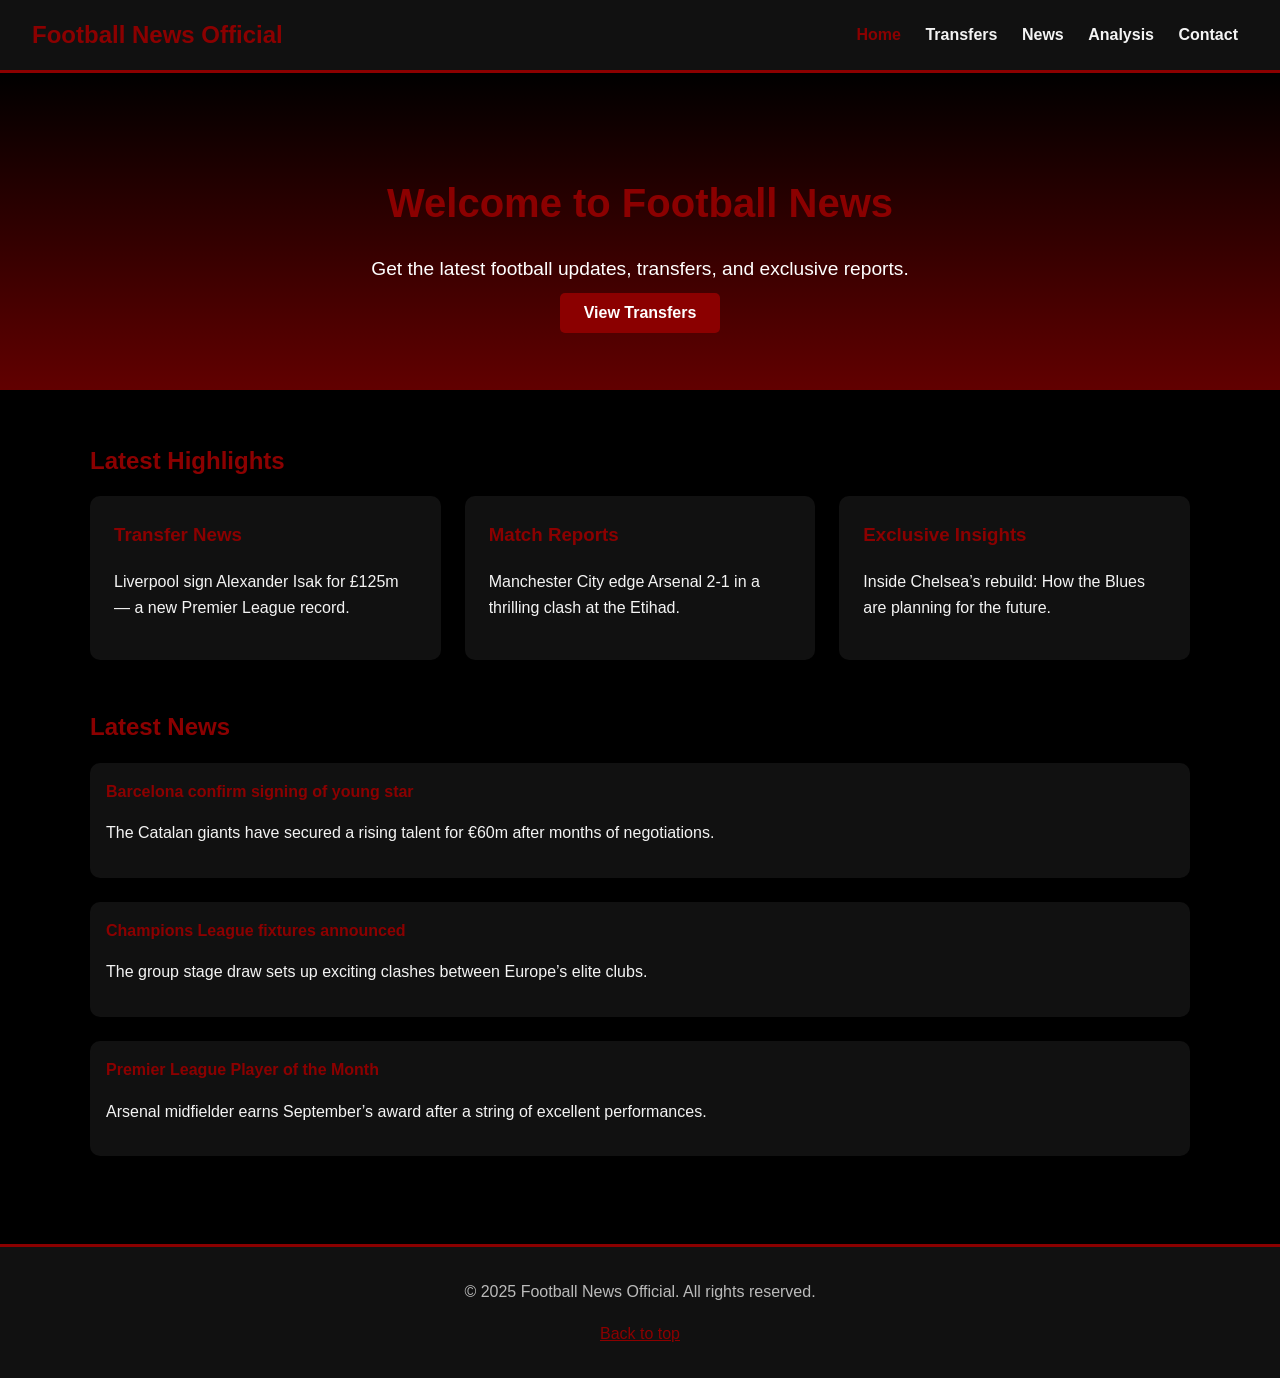
<file: index.html>
<!DOCTYPE html>
<html lang="en">
<head>
  <meta charset="utf-8" />
  <meta name="viewport" content="width=device-width, initial-scale=1" />
  <title>Football News Official</title>
  <meta name="description" content="Live transfers, match reports, and exclusive football coverage." />

  <!-- Internal CSS -->
  <style>
    :root {
      --primary: #8b0000; /* Dark red */
      --dark: #000;       /* Black */
      --light: #f4f4f4;   /* Light gray for text areas */
      --gray: #bbb;       /* Subtle gray */
    }

    body {
      margin: 0;
      font-family: Arial, sans-serif;
      background: var(--dark);
      color: var(--light);
      line-height: 1.6;
    }

    /* Navbar */
    header {
      background: #111;
      display: flex;
      justify-content: space-between;
      align-items: center;
      padding: 1rem 2rem;
      position: sticky;
      top: 0;
      z-index: 1000;
      border-bottom: 3px solid var(--primary);
    }
    header h1 { font-size: 1.5rem; margin: 0; color: var(--primary); }
    nav a {
      color: var(--light);
      text-decoration: none;
      margin: 0 10px;
      font-weight: bold;
      transition: color 0.3s;
    }
    nav a.active, nav a:hover { color: var(--primary); }

    /* Hero */
    .hero {
      background: linear-gradient(rgba(0,0,0,0.7), rgba(139,0,0,0.7)),
                  url('https://source.unsplash.com/1600x600/?football,stadium') center/cover no-repeat;
      color: white;
      text-align: center;
      padding: 4rem 2rem;
    }
    .hero h2 { font-size: 2.5rem; margin-bottom: 0.5rem; }
    .hero p { font-size: 1.2rem; margin-bottom: 1rem; }
    .btn {
      background: var(--primary);
      color: white;
      padding: 0.7rem 1.5rem;
      text-decoration: none;
      border-radius: 5px;
      font-weight: bold;
      transition: background 0.3s;
    }
    .btn:hover { background: #a50000; }

    /* Cards Section */
    main {
      padding: 2rem;
      max-width: 1100px;
      margin: auto;
    }
    h2 { color: var(--primary); margin-bottom: 1rem; }
    .cards {
      display: grid;
      grid-template-columns: repeat(auto-fit, minmax(280px, 1fr));
      gap: 1.5rem;
    }
    .card {
      background: #111;
      padding: 1.5rem;
      border-radius: 10px;
      box-shadow: 0 2px 6px rgba(0,0,0,0.5);
      transition: transform 0.3s, box-shadow 0.3s;
    }
    .card:hover {
      transform: translateY(-5px);
      box-shadow: 0 4px 12px rgba(139,0,0,0.7);
    }
    .card h3 { margin-top: 0; color: var(--primary); }

    /* News section */
    .news {
      margin-top: 3rem;
    }
    .news article {
      background: #111;
      margin-bottom: 1.5rem;
      padding: 1rem;
      border-radius: 10px;
      box-shadow: 0 2px 5px rgba(0,0,0,0.6);
      transition: box-shadow 0.3s;
    }
    .news article:hover {
      box-shadow: 0 4px 12px rgba(139,0,0,0.7);
    }
    .news article h4 { margin: 0; color: var(--primary); }

    /* Footer */
    footer {
      text-align: center;
      padding: 1rem;
      margin-top: 2rem;
      background: #111;
      color: var(--gray);
      border-top: 3px solid var(--primary);
    }
    footer a { color: var(--primary); }
  </style>
</head>
<body>
  <!-- ============ Header ============ -->
  <header>
    <h1>Football News Official</h1>
    <nav>
      <a href="index.html" class="active">Home</a>
      <a href="transfers.html">Transfers</a>
      <a href="news.html">News</a>
      <a href="analysis.html">Analysis</a>
      <a href="contact.html">Contact</a>
    </nav>
  </header>
  
  <!-- ============ Hero Section ============ -->
  <section class="hero">
    <h2>Welcome to Football News</h2>
    <p>Get the latest football updates, transfers, and exclusive reports.</p>
    <a href="transfers.html" class="btn">View Transfers</a>
  </section>

  <!-- ============ Highlights Section ============ -->
  <main>
    <section>
      <h2>Latest Highlights</h2>
      <div class="cards">
        <div class="card">
          <h3>Transfer News</h3>
          <p>Liverpool sign Alexander Isak for £125m — a new Premier League record.</p>
        </div>
        <div class="card">
          <h3>Match Reports</h3>
          <p>Manchester City edge Arsenal 2-1 in a thrilling clash at the Etihad.</p>
        </div>
        <div class="card">
          <h3>Exclusive Insights</h3>
          <p>Inside Chelsea’s rebuild: How the Blues are planning for the future.</p>
        </div>
      </div>
    </section>

    <!-- ============ News Feed ============ -->
    <section class="news">
      <h2>Latest News</h2>
      <article>
        <h4>Barcelona confirm signing of young star</h4>
        <p>The Catalan giants have secured a rising talent for €60m after months of negotiations.</p>
      </article>
      <article>
        <h4>Champions League fixtures announced</h4>
        <p>The group stage draw sets up exciting clashes between Europe’s elite clubs.</p>
      </article>
      <article>
        <h4>Premier League Player of the Month</h4>
        <p>Arsenal midfielder earns September’s award after a string of excellent performances.</p>
      </article>
    </section>
  </main>

  <!-- ============ Footer ============ -->
  <footer>
    <p>&copy; 2025 Football News Official. All rights reserved.</p>
    <p><a href="#">Back to top</a></p>
  </footer>
</body>
</html>
</file>
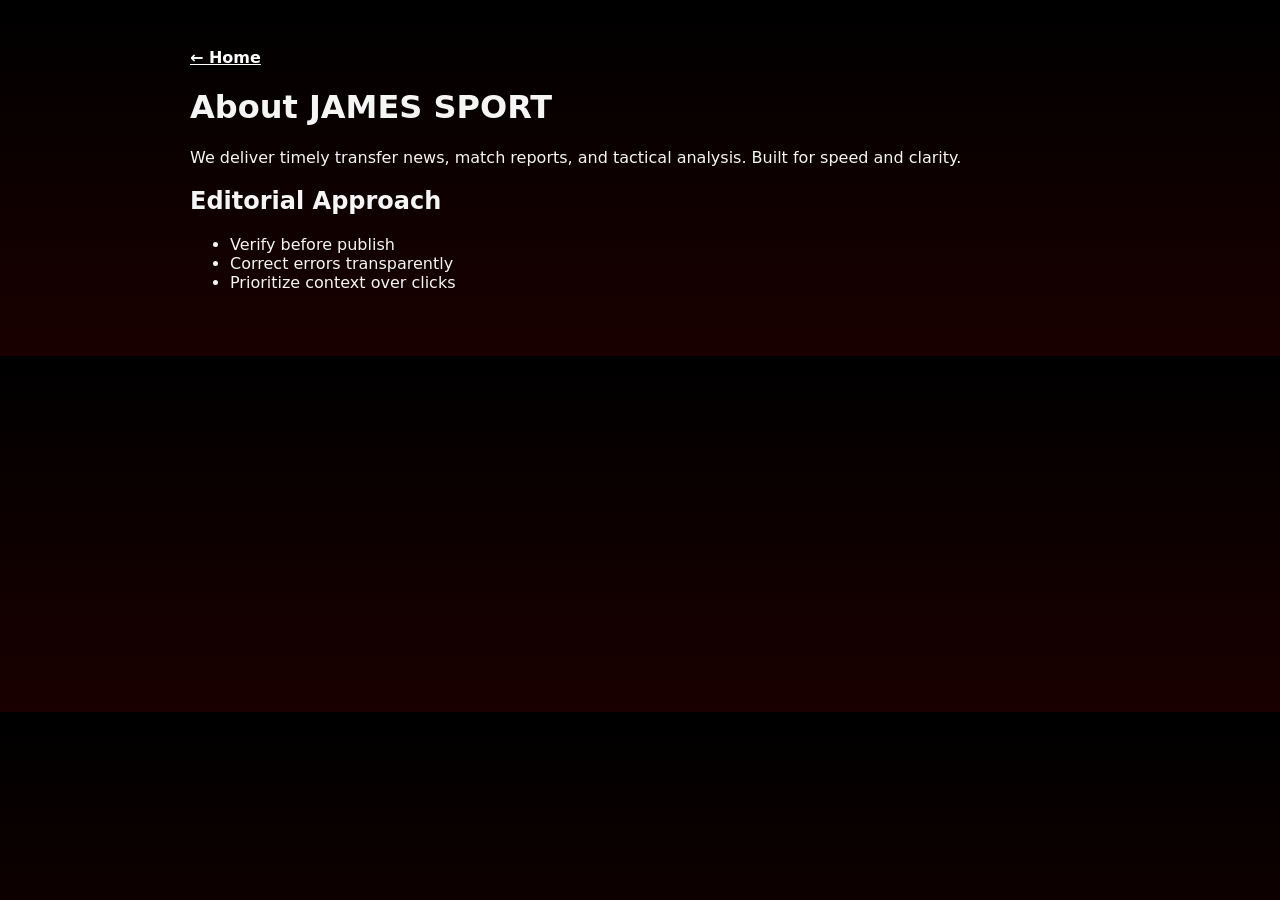
<file: about.html>
<!DOCTYPE html>
<html lang="en">
<head><meta charset="utf-8"/><meta name="viewport" content="width=device-width,initial-scale=1"/><title>About — JAMES SPORT</title>
<style>body{margin:0;font-family:Inter,system-ui,Arial;background:linear-gradient(180deg,#000,#1a0000);color:#f5f5f5}.wrap{max-width:900px;margin:2rem auto;padding:1rem}</style>
</head>
<body>
<div class="wrap">
  <a href="index.html" style="font-weight:900;color:#fff">← Home</a>
  <h1>About JAMES SPORT</h1>
  <p>We deliver timely transfer news, match reports, and tactical analysis. Built for speed and clarity.</p>
  <h2>Editorial Approach</h2>
  <ul><li>Verify before publish</li><li>Correct errors transparently</li><li>Prioritize context over clicks</li></ul>
</div>
</body>
</html>
</file>
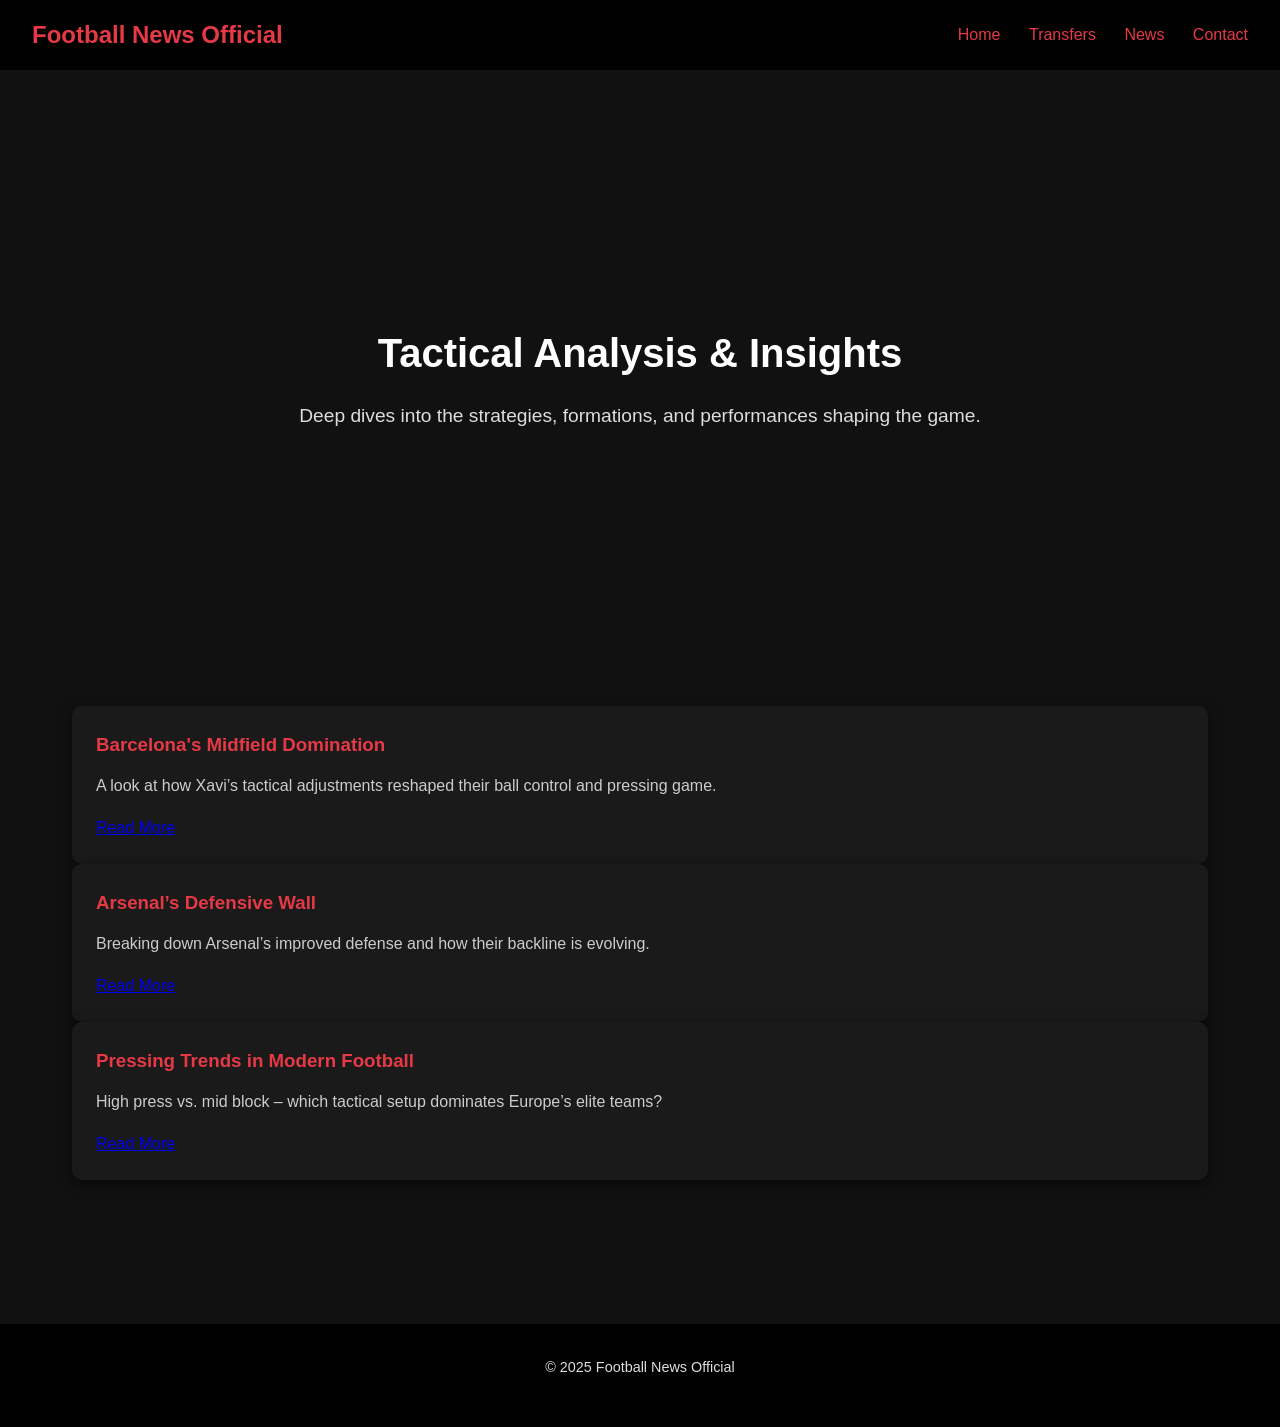
<file: analysis.html>
<!DOCTYPE html>
<html lang="en">
<head>
  <meta charset="utf-8" />
  <meta name="viewport" content="width=device-width, initial-scale=1" />
  <title>Football Analysis - Football News Official</title>
  <meta name="description" content="Tactical breakdowns, expert opinions, and football analysis." />
  <link rel="stylesheet" href="style.css">
</head>
<body>
  <header>
    <h1>Football News Official</h1>
    <nav>
      <a href="index.html" class="active">Home</a>
      <a href="transfers.html" class="active">Transfers</a>
      <a href="news.html" class="active">News</a>
      <a href="contact.html" class="active">Contact</a>
   
    </nav>
  </header>

  <main class="container">
    <section class="hero">
      <h2>Tactical Analysis & Insights</h2>
      <p>Deep dives into the strategies, formations, and performances shaping the game.</p>
    </section>

    <section class="grid">
      <article class="card">
        <h3>Barcelona's Midfield Domination</h3>
        <p>A look at how Xavi’s tactical adjustments reshaped their ball control and pressing game.</p>
        <a href="#" class="btn">Read More</a>
      </article>

      <article class="card">
        <h3>Arsenal’s Defensive Wall</h3>
        <p>Breaking down Arsenal’s improved defense and how their backline is evolving.</p>
        <a href="#" class="btn">Read More</a>
      </article>

      <article class="card">
        <h3>Pressing Trends in Modern Football</h3>
        <p>High press vs. mid block – which tactical setup dominates Europe’s elite teams?</p>
        <a href="#" class="btn">Read More</a>
      </article>
    </section>
  </main>

  <footer>
    <p>&copy; 2025 Football News Official</p>
  </footer>
</body>
</html>
</file>
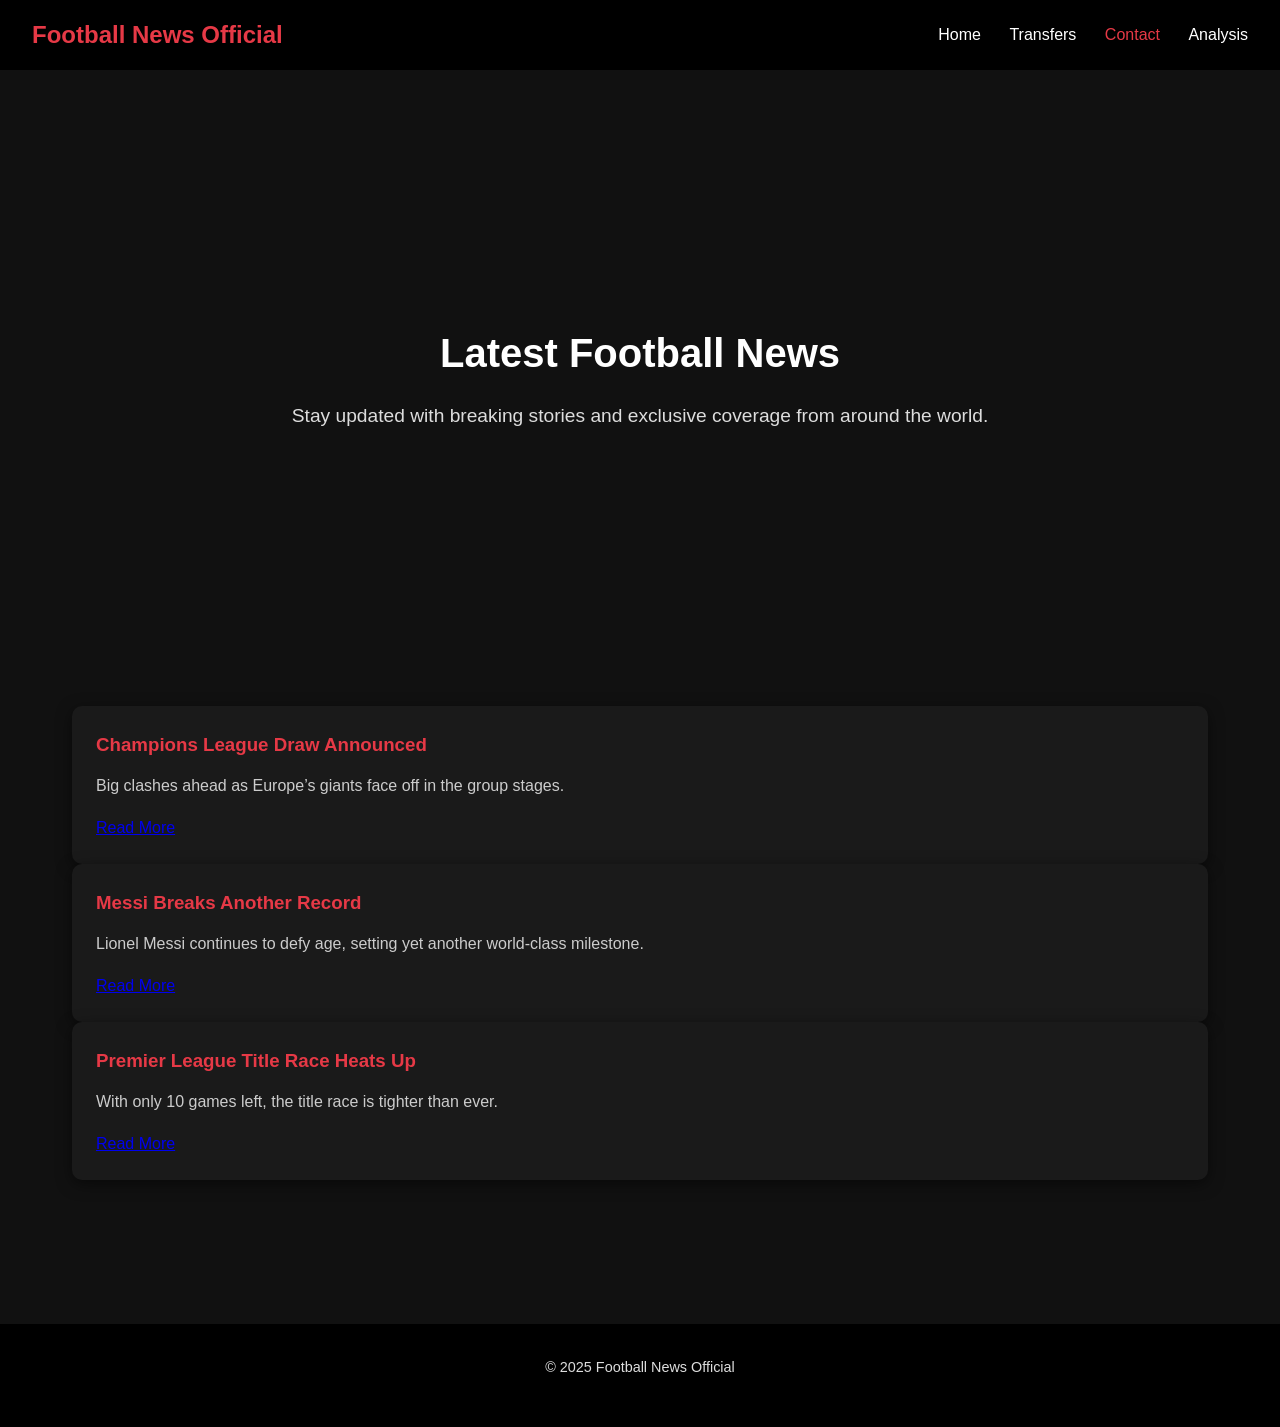
<file: news.html>
<!DOCTYPE html>
<html lang="en">
<head>
  <meta charset="utf-8" />
  <meta name="viewport" content="width=device-width, initial-scale=1" />
  <title>Football News - Football News Official</title>
  <meta name="description" content="Latest football news, match updates, and exclusive stories." />
  <link rel="stylesheet" href="style.css">
</head>
<body>
  <header>
    <h1>Football News Official</h1>
    <nav>
      <a href="index.html">Home</a>
      <a href="transfers.html">Transfers</a>
      <a href="contact.html" class="active">Contact</a>
      <a href="analysis.html">Analysis</a>
    </nav>
  </header>

  <main class="container">
    <section class="hero">
      <h2>Latest Football News</h2>
      <p>Stay updated with breaking stories and exclusive coverage from around the world.</p>
    </section>

    <section class="grid">
      <article class="card">
        <h3>Champions League Draw Announced</h3>
        <p>Big clashes ahead as Europe’s giants face off in the group stages.</p>
        <a href="#" class="btn">Read More</a>
      </article>

      <article class="card">
        <h3>Messi Breaks Another Record</h3>
        <p>Lionel Messi continues to defy age, setting yet another world-class milestone.</p>
        <a href="#" class="btn">Read More</a>
      </article>

      <article class="card">
        <h3>Premier League Title Race Heats Up</h3>
        <p>With only 10 games left, the title race is tighter than ever.</p>
        <a href="#" class="btn">Read More</a>
      </article>
    </section>
  </main>

  <footer>
    <p>&copy; 2025 Football News Official</p>
  </footer>
</body>
</html>
</file>
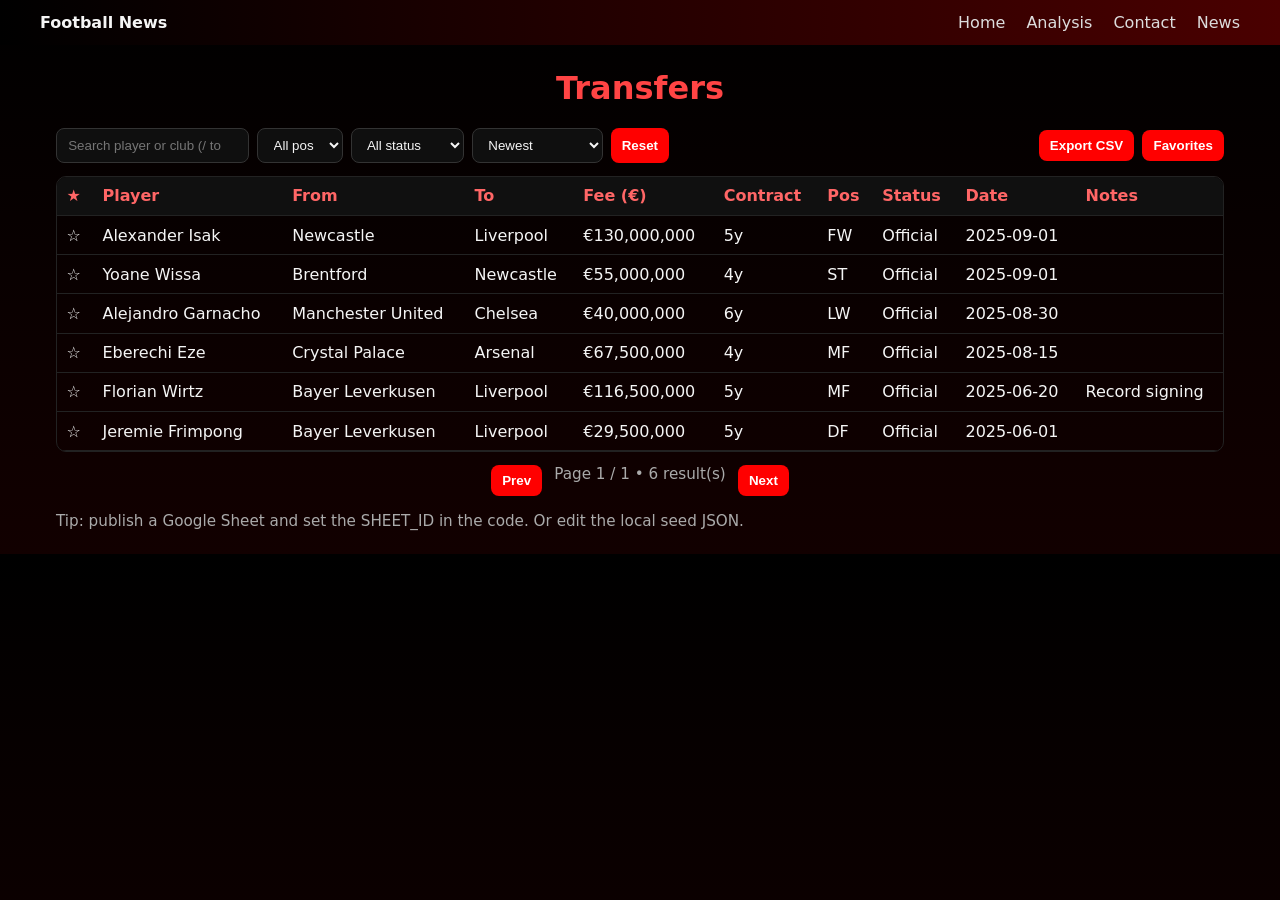
<file: transfers.html>
<!DOCTYPE html>
<html lang="en">
<head>
  <meta charset="utf-8" />
  <meta name="viewport" content="width=device-width, initial-scale=1" />
  <title>Transfers — Football News Official</title>
  <meta name="description" content="Latest football transfers, deals, and rumors." />
  <style>
    :root{--accent:#ff0000;--card:#141414;--bg:#000;--text:#f5f5f5}
    *{box-sizing:border-box}
    body{margin:0;font-family:ui-sans-serif,system-ui,Arial,Roboto;background:linear-gradient(180deg,var(--bg),#120000);color:var(--text)}
    header{background:linear-gradient(90deg,#000,#4a0000);padding:.8rem 1rem;position:sticky;top:0;z-index:20}
    .nav{max-width:1200px;margin:0 auto;display:flex;justify-content:space-between;align-items:center}
    .brand{font-weight:900;color:var(--text);text-decoration:none}
    main{max-width:1200px;margin:1.5rem auto;padding:0 1rem}
    .toolbar{display:flex;gap:.6rem;flex-wrap:wrap;justify-content:space-between;align-items:center;margin-bottom:.8rem}
    .toolbar .left{display:flex;gap:.5rem;flex-wrap:wrap}
    input,select,button{padding:.5rem .7rem;border-radius:8px;border:1px solid #333;background:#0f0f0f;color:var(--text)}
    .btn{background:var(--accent);border:none;color:white;font-weight:800;border-radius:8px;cursor:pointer}
    .btn:hover{opacity:.9}
    .tablewrap{overflow:auto;border-radius:10px;border:1px solid #222}
    table{width:100%;border-collapse:collapse;min-width:1100px}
    th,td{padding:.6rem;border-bottom:1px solid #222;text-align:left;white-space:nowrap}
    th{position:sticky;top:0;background:#101010;color:#ff6666}
    tr:hover td{background:rgba(255,255,255,.05)}
    .fav{cursor:pointer}
    #backToTop{position:fixed;right:20px;bottom:20px;width:44px;height:44px;border-radius:50%;border:none;background:var(--accent);display:none;color:#fff;cursor:pointer}
    .muted{color:#aaa;font-size:.95rem}
  </style>
</head>
<body>
  <header>
    <div class="nav">
      <a class="brand" href="index.html">Football News</a>
      <div>
        <a href="index.html" style="color:#ddd;text-decoration:none;margin-right:1rem">Home</a>
        <a href="analysis.html" style="color:#ddd;text-decoration:none;margin-right:1rem">Analysis</a>
        <a href="contact.html" style="color:#ddd;text-decoration:none;margin-right:1rem">Contact</a>
        <a href="news.html" style="color:#ddd;text-decoration:none">News</a>
      </div>
    </div>
  </header>

  <main>
    <h1 style="text-align:center;color:#ff4444">Transfers</h1>

    <div class="toolbar" role="region">
      <div class="left">
        <input id="q" type="search" placeholder="Search player or club (/ to focus)" />
        <select id="pos"><option value="">All pos</option><option>GK</option><option>DF</option><option>MF</option><option>FW</option></select>
        <select id="status"><option value="">All status</option><option>Official</option><option>Here we go</option><option>Advanced</option><option>Rumour</option></select>
        <select id="sort"><option value="date_desc">Newest</option><option value="date_asc">Oldest</option><option value="fee_desc">Fee high→low</option><option value="fee_asc">Fee low→high</option></select>
        <button id="reset" class="btn">Reset</button>
      </div>
      <div class="right" style="display:flex;gap:.5rem">
        <button id="export" class="btn">Export CSV</button>
        <button id="showFavs" class="btn">Favorites</button>
      </div>
    </div>

    <div class="tablewrap" role="region" aria-label="Transfers table">
      <table id="tbl">
        <thead>
          <tr><th>★</th><th>Player</th><th>From</th><th>To</th><th>Fee (€)</th><th>Contract</th><th>Pos</th><th>Status</th><th>Date</th><th>Notes</th></tr>
        </thead>
        <tbody id="tbody"><tr><td colspan="10" class="muted">Loading…</td></tr></tbody>
      </table>
    </div>

    <div style="display:flex;justify-content:center;gap:.75rem;margin-top:.8rem">
      <button id="prev" class="btn">Prev</button>
      <div id="pageInfo" class="muted" aria-live="polite"></div>
      <button id="next" class="btn">Next</button>
    </div>

    <p style="margin-top:1rem" class="muted">Tip: publish a Google Sheet and set the SHEET_ID in the code. Or edit the local seed JSON.</p>
  </main>

  <button id="backToTop" title="Back to top">↑</button>

  <script>
  // ===== Transfer Data (Local Seed) =====
  let data = [
    {"player":"Florian Wirtz","from":"Bayer Leverkusen","to":"Liverpool","fee":"116500000","contract":"5y","pos":"MF","status":"Official","date":"2025-06-20","notes":"Record signing"},
    {"player":"Jeremie Frimpong","from":"Bayer Leverkusen","to":"Liverpool","fee":"29500000","contract":"5y","pos":"DF","status":"Official","date":"2025-06-01"},
    {"player":"Alexander Isak","from":"Newcastle","to":"Liverpool","fee":"130000000","contract":"5y","pos":"FW","status":"Official","date":"2025-09-01"},
    {"player":"Eberechi Eze","from":"Crystal Palace","to":"Arsenal","fee":"67500000","contract":"4y","pos":"MF","status":"Official","date":"2025-08-15"},
    {"player":"Yoane Wissa","from":"Brentford","to":"Newcastle","fee":"55000000","contract":"4y","pos":"ST","status":"Official","date":"2025-09-01"},
    {"player":"Alejandro Garnacho","from":"Manchester United","to":"Chelsea","fee":"40000000","contract":"6y","pos":"LW","status":"Official","date":"2025-08-30"}
  ];

  // ===== State =====
  const perPage = 10;
  let page = 1;
  let showFavs = false;
  const FKEY = 'fno_favs_v2';

  // ===== Elements =====
  const tbody = document.getElementById('tbody');
  const q = document.getElementById('q');
  const pos = document.getElementById('pos');
  const status = document.getElementById('status');
  const sort = document.getElementById('sort');
  const pageInfo = document.getElementById('pageInfo');

  // ===== Utils =====
  const fmt = n => isNaN(n) ? n : (n==0? 'Free': '€'+new Intl.NumberFormat().format(n));
  const loadFavs = ()=> new Set(JSON.parse(localStorage.getItem(FKEY)||'[]'));
  const saveFavs = s=> localStorage.setItem(FKEY, JSON.stringify([...s]));
  const hashRow = r => `${r.player}|${r.from}|${r.to}|${r.date}`;

  // ===== Filtering/Sorting =====
  function getFiltered(){
    const qv = (q.value||'').toLowerCase().trim();
    let arr = data.filter(r=>{
      if(qv){
        const blob = `${r.player} ${r.from} ${r.to} ${r.pos} ${r.status} ${r.notes}`.toLowerCase();
        if(!blob.includes(qv)) return false;
      }
      if(pos.value && r.pos !== pos.value) return false;
      if(status.value && r.status !== status.value) return false;
      return true;
    });

    // sort
    const st = sort.value;
    if(st==='date_desc') arr.sort((a,b)=> (b.date||'').localeCompare(a.date||''));
    else if(st==='date_asc') arr.sort((a,b)=> (a.date||'').localeCompare(b.date||''));
    else if(st==='fee_desc') arr.sort((a,b)=> (Number(b.fee)||0)-(Number(a.fee)||0));
    else if(st==='fee_asc') arr.sort((a,b)=> (Number(a.fee)||0)-(Number(b.fee)||0));
    return arr;
  }

  // ===== Render =====
  function render(){
    let filtered = getFiltered();
    if(showFavs){
      const favs = loadFavs();
      filtered = filtered.filter(r=> favs.has(hashRow(r)));
    }
    const total = filtered.length;
    const pages = Math.max(1, Math.ceil(total/perPage));
    if(page>pages) page = pages;
    const start = (page-1)*perPage; 
    const slice = filtered.slice(start, start+perPage);

    tbody.innerHTML = slice.map(r=>{
      const favs = loadFavs();
      const star = favs.has(hashRow(r)) ? '⭐' : '☆';
      return `<tr>
        <td class="fav" data-key="${hashRow(r)}">${star}</td>
        <td>${r.player}</td>
        <td>${r.from}</td>
        <td>${r.to}</td>
        <td>${fmt(r.fee)}</td>
        <td>${r.contract||''}</td>
        <td>${r.pos||''}</td>
        <td>${r.status||''}</td>
        <td>${r.date||''}</td>
        <td>${r.notes||''}</td>
      </tr>`;
    }).join('');
    if(slice.length===0) tbody.innerHTML = `<tr><td colspan="10" class="muted">No results</td></tr>`;
    pageInfo.textContent = `Page ${page} / ${pages} • ${total} result(s)`;
  }

  // ===== Events =====
  q.addEventListener('input', ()=>{ page=1; render(); });
  pos.addEventListener('change', ()=>{ page=1; render(); });
  status.addEventListener('change', ()=>{ page=1; render(); });
  sort.addEventListener('change', ()=>{ page=1; render(); });
  document.getElementById('reset').addEventListener('click', ()=>{ q.value=''; pos.value=''; status.value=''; sort.value='date_desc'; page=1; render(); });
  document.getElementById('prev').addEventListener('click', ()=>{ if(page>1){ page--; render(); }});
  document.getElementById('next').addEventListener('click', ()=>{ page++; render(); });

  // fav toggle
  document.getElementById('tbl').addEventListener('click', (e)=>{
    const td = e.target.closest('.fav'); if(!td) return;
    const key = td.dataset.key; const favs = loadFavs();
    if(favs.has(key)) favs.delete(key); else favs.add(key); saveFavs(favs); render();
  });

  // export CSV
  document.getElementById('export').addEventListener('click', ()=>{
    const arr = getFiltered();
    const head = ['player','from','to','fee','contract','pos','status','date','notes'];
    const rows = [head.join(',')].concat(arr.map(r=> head.map(k=> `"${String(r[k]||'').replace(/"/g,'""')}"`).join(',')));
    const b = new Blob([rows.join('\n')], {type:'text/csv'});
    const url = URL.createObjectURL(b); const a = document.createElement('a'); a.href=url; a.download='transfers.csv'; a.click(); URL.revokeObjectURL(url);
  });

  document.getElementById('showFavs').addEventListener('click', ()=>{ showFavs = !showFavs; page = 1; render(); });

  // keyboard shortcut "/" to focus search
  window.addEventListener('keydown', (e)=>{ if(e.key === '/'){ e.preventDefault(); q.focus(); }});

  // back to top
  const back = document.getElementById('backToTop');
  window.addEventListener('scroll', ()=> back.style.display = window.scrollY>300 ? 'block':'none');
  back.addEventListener('click', ()=> window.scrollTo({top:0,behavior:'smooth'}));

  // init
  render();
  </script>
</body>
</html>
</file>
<file: style.css>
/* ============ Global Reset ============ */
* {
  margin: 0;
  padding: 0;
  box-sizing: border-box;
}

:root {
  --primary: #e63946;
  --dark: #111;
  --light: #f9f9f9;
  --text-dark: #222;
  --text-light: #fff;
}

body {
  font-family: "Poppins", Arial, sans-serif;
  background: var(--dark);
  color: var(--text-light);
  line-height: 1.6;
}

/* ============ Header & Navbar ============ */
header {
  background: #000;
  padding: 1rem 2rem;
  display: flex;
  justify-content: space-between;
  align-items: center;
  position: sticky;
  top: 0;
  z-index: 1000;
}

header h1 {
  color: var(--primary);
  font-size: 1.5rem;
  font-weight: bold;
}

nav a {
  color: var(--text-light);
  margin-left: 1.5rem;
  text-decoration: none;
  font-weight: 500;
  transition: color 0.3s;
}

nav a:hover,
nav a.active {
  color: var(--primary);
}

/* ============ Hero Section ============ */
.hero {
  background: url('https://source.unsplash.com/1600x600/?football,stadium') no-repeat center/cover;
  min-height: 60vh;
  display: flex;
  flex-direction: column;
  justify-content: center;
  align-items: center;
  text-align: center;
  padding: 2rem;
}

.hero h2 {
  font-size: 2.5rem;
  margin-bottom: 1rem;
  color: var(--text-light);
}

.hero p {
  font-size: 1.2rem;
  margin-bottom: 1.5rem;
}

.hero .btn {
  padding: 0.8rem 1.5rem;
  background: var(--primary);
  color: #fff;
  border-radius: 5px;
  text-decoration: none;
  font-weight: 600;
  transition: 0.3s;
}

.hero .btn:hover {
  background: #b82f39;
}

/* ============ Main Content ============ */
main {
  padding: 3rem 2rem;
  max-width: 1200px;
  margin: auto;
}

section {
  margin-bottom: 3rem;
}

h2 {
  margin-bottom: 1rem;
  color: var(--primary);
}

p {
  margin-bottom: 1rem;
  color: #ddd;
}

/* ============ Cards ============ */
.cards {
  display: grid;
  grid-template-columns: repeat(auto-fit, minmax(280px, 1fr));
  gap: 1.5rem;
}

.card {
  background: #1a1a1a;
  border-radius: 10px;
  padding: 1.5rem;
  box-shadow: 0 4px 15px rgba(0,0,0,0.5);
  transition: transform 0.3s;
}

.card:hover {
  transform: translateY(-5px);
}

.card h3 {
  margin-bottom: 0.8rem;
  color: var(--primary);
}

.card p {
  color: #ccc;
}

/* ============ Footer ============ */
footer {
  text-align: center;
  padding: 2rem;
  background: #000;
  color: #aaa;
  font-size: 0.9rem;
  margin-top: 3rem;
}

footer a {
  color: var(--primary);
  text-decoration: none;
}
</file>
